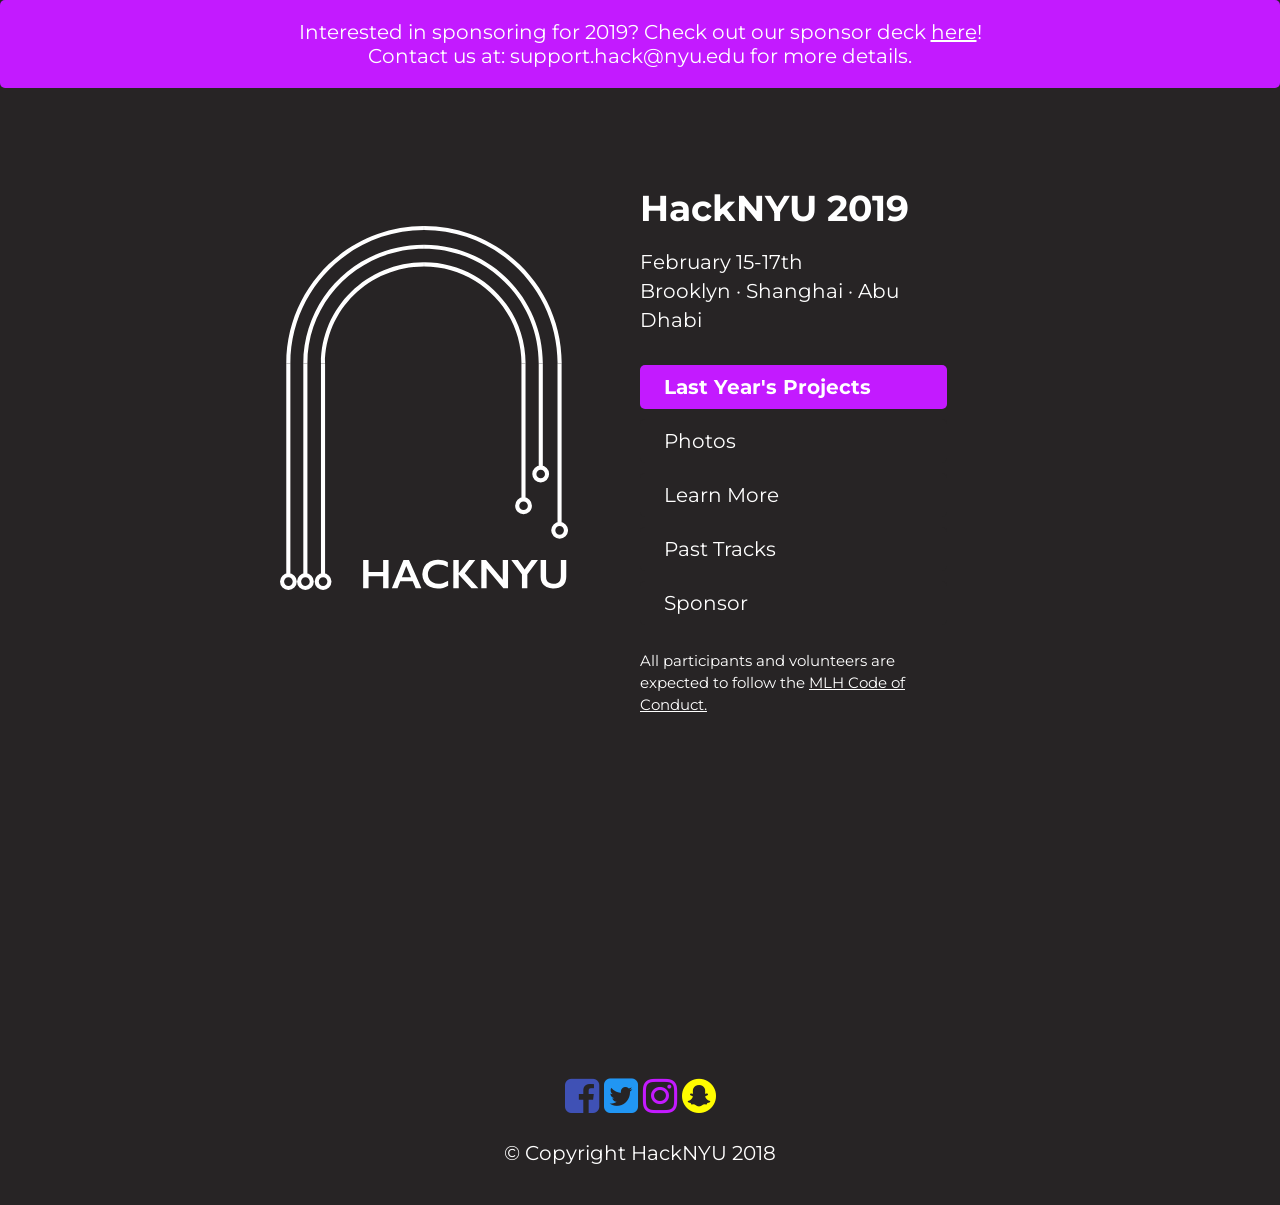
<file: index.html>
<!DOCTYPE html>
<html lang="en">
  <head>
    <meta charset="utf-8">
    <meta name="viewport" content="width=device-width, initial-scale=1, shrink-to-fit=no">
    <meta property="og:title" content="HackNYU 2018" />
    <meta property="og:type" content="website" />
    <meta property="og:url" content="http://hacknyu.org" />
    <meta property="og:image" content="images/open-graph-logo.png" />
    <title>HackNYU</title>
    <meta name="description" content="">
    <link rel="stylesheet" href="stylesheets/style.css"/>
    <link rel="icon" href="favicon.png"/>
    <!-- Global site tag (gtag.js) - Google Analytics -->
    <script async src="https://www.googletagmanager.com/gtag/js?id=UA-43028228-4"></script>
    <script>
      window.dataLayer = window.dataLayer || [];
      function gtag(){dataLayer.push(arguments);}
      gtag('js', new Date());

      gtag('config', 'UA-43028228-4');
    </script>

  </head>
  <body>
    <!-- <a id="mlh-trust-badge" style="display:block;max-width:100px;min-width:60px;position:fixed;right:50px;top:0;width:10%;z-index:10000" href="https://mlh.io/seasons/na-2018/events?utm_source=na-2018&utm_medium=TrustBadge&utm_campaign=na-2018&utm_content=white" target="_blank"><img src="https://s3.amazonaws.com/logged-assets/trust-badge/2018/white.svg" alt="Major League Hacking 2017 Hackathon Season" style="width:100%"></a> -->
    <div class="alert" style="text-align:center">
      Interested in sponsoring for 2019? Check out our sponsor deck <a href="sponsor-deck.pdf">here</a>! <br>
      Contact us at: support.hack@nyu.edu for more details.
    </div>
    <section id="cover" class="first-section page-section">
      <div id="cover-container" class="container">
      <img id="cover-logo" src="images/logo.svg">
        <div id="cover-info">
          <h1 class="animated fadeInLeft">HackNYU 2019</h1>
          <p class="info-line animated fadeInLeft">February 15-17th</p>
          <p class="info-line animated fadeInLeft">Brooklyn · Shanghai · Abu Dhabi</p>
          <div id="buttons">
            <a href="https://hacknyu2018.devpost.com/submissions" id="registration-button" class="animated fadeInLeft button">Last Year's Projects</a>
            <a href="https://www.facebook.com/pg/hacknyu/photos/" class="animated fadeInLeft button">Photos</a>
            <a href="about.html" class="animated fadeInLeft button">Learn More</a>
            <a href="tracks.html" class="animated fadeInLeft button">Past Tracks</a>
            <a href="sponsor.html" class="animated fadeInLeft button">Sponsor</a>
          </div>
          <p class="info-line" style="font-size: 0.75em; padding-top: 1em;">All participants and volunteers are expected to follow the <a href="https://static.mlh.io/docs/mlh-code-of-conduct.pdf">MLH Code of Conduct.</a></p>
        </div>
      </div>
    </section>
    <footer id="copyright-footer">
      <ul id="social-media">
        <li><a href="https://www.facebook.com/hacknyu/"><i class="fa fa-facebook-square fa-2x"></i></a></li>
        <li><a href="https://twitter.com/hacknyu?lang=en"><i class="fa fa-twitter-square fa-2x"></i></a></li>
        <li><a href="https://www.instagram.com/hacknyu/"><i class="fa fa-instagram fa-2x"></i></a></li>
        <li><a href="snap.html"><i class="fa fa-snapchat fa-2x"></i></a></li>
      </ul>
      © Copyright HackNYU 2018
    </footer>
    <script>
      function openNav() {
          document.getElementById("side-nav").style.width = "70vw";
      }

      function closeNav() {
          document.getElementById("side-nav").style.width = "0";
      }
    </script>
  </body>
</html>
</file>
<file: stylesheets/style.css>
@import url("https://cdnjs.cloudflare.com/ajax/libs/font-awesome/4.7.0/css/font-awesome.css");
@import url("https://fonts.googleapis.com/css?family=Montserrat:300,700");
@keyframes fadeInLeft {
  from {
    opacity: 0;
    transform: translate3d(-10px, 0, 0); }
  to {
    opacity: 1;
    transform: translate3d(0, 0, 0); } }

.fadeInLeft {
  animation-name: fadeInLeft; }

.animated {
  animation-duration: 1s;
  animation-fill-mode: both; }

#nodes {
  fill: rgba(255, 255, 255, 0.5); }

#curves {
  fill: #272425;
  stroke-dasharray: 1000;
  stroke: white;
  stroke: rgba(255, 255, 255, 0.5);
  stroke-width: 12;
  animation: dash 3s normal forwards linear;
  stroke-dashoffset: 1000; }

@keyframes dash {
  to {
    stroke-dashoffset: 0; } }

#cover {
  padding-top: 2em;
  min-height: 90vh;
  overflow: auto;
  background-color: #272425;
  color: white; }

#cover-logo {
  display: block;
  width: 40%;
  min-height: 200px;
  float: left;
  padding-right: 10%;
  padding-top: 2em; }
  @media (max-width: 700px) {
    #cover-logo {
      width: 75%;
      height: auto;
      padding: 0;
      float: none;
      margin: 0 auto;
      padding-bottom: 4em; } }

#cover-info {
  width: 45%;
  float: left;
  font-size: 20px;
  padding-bottom: 3em;
  color: white; }
  @media (max-width: 700px) {
    #cover-info {
      width: 100%; } }
  #cover-info a {
    color: white; }
  #cover-info h1 {
    margin-bottom: 0.5em; }

#cover-container {
  max-width: 36em; }

.info-line {
  margin: 0; }

#registration-button {
  background-color: #C31AFF;
  font-weight: bold;
  margin-top: 1.5em; }
  #registration-button:hover {
    background-color: #D55EFF; }

#buttons .button {
  width: 80%; }

.social-media-icon {
  float: left;
  display: block; }

#social-media {
  list-style: none;
  margin: 0;
  padding: 0;
  margin-bottom: 1em; }
  #social-media::after {
    display: block;
    content: "";
    clear: both; }
  #social-media li {
    display: inline-block; }
  #social-media a {
    float: left; }

.fa-facebook-square {
  color: #3f51b5; }

.fa-twitter-square {
  color: #2196F3; }

.fa-instagram {
  color: #C31AFF; }

.fa-snapchat {
  color: #FFFC00; }

.card {
  width: 45%;
  margin-right: 5%;
  margin-bottom: 5%;
  float: left;
  display: block;
  border-radius: 0.5em; }
  @media (max-width: 700px) {
    .card {
      width: 100%; } }

.cards {
  margin-right: -5%; }
  .cards::after {
    display: block;
    content: "";
    clear: both; }
  @media (max-width: 700px) {
    .cards {
      margin: 0; } }

.sponsor-max {
  max-width: 80%;
  max-height: 120px; }

.sponsor-big {
  max-width: 70%;
  max-height: 90px; }

.sponsor-default {
  max-width: 50%;
  max-height: 75px; }

.sponsor-img {
  position: absolute;
  top: 50%;
  left: 50%;
  transform: translate(-50%, -50%);
  transition-duration: 200ms; }
  .sponsor-img:hover {
    transform: scale(1.1) translate(-50%, -50%); }

.sponsor {
  text-align: center;
  width: 33.333%;
  float: left;
  height: 100px;
  position: relative; }

.full-width {
  width: 100% !important; }

.quarter-width {
  width: 25% !important; }

.half-width {
  width: 50% !important; }

.centered {
  float: none;
  margin: 0 auto; }

.float-none {
  float: none; }

.row {
  margin-bottom: 3em; }
  .row::after {
    display: block;
    content: "";
    clear: both; }

#navbar {
  display: block;
  position: fixed;
  top: 0;
  width: 100%;
  background-color: white;
  font-size: 14px;
  font-weight: 500;
  letter-spacing: 0.03em;
  z-index: 999; }
  #navbar #menu-toggle {
    background-color: #272425;
    color: white; }

#navbar::after {
  display: block;
  content: "";
  clear: both; }

#navbar .top-ul {
  display: block;
  margin: 0;
  padding: 0;
  list-style: none;
  padding: 0 1.5em; }

#navbar #side-nav {
  top: 0;
  padding-left: 0;
  overflow-x: hidden;
  background-color: white;
  width: 0;
  height: 100vh;
  display: block;
  position: absolute;
  margin: 0;
  list-style: none;
  padding-top: 5vh;
  text-align: center;
  z-index: 5;
  transition: 0.5s; }

#navbar #menu-toggle {
  z-index: 1;
  display: none;
  position: absolute; }

@media screen and (max-width: 700px) {
  #navbar .top-li {
    display: none; }
  #navbar #menu-toggle {
    display: block; } }

#navbar .top-li {
  float: left; }

#navbar a {
  padding: 1.5em;
  display: block;
  color: black;
  text-decoration: none;
  text-transform: uppercase; }

#navbar li:hover, #menu-toggle:hover {
  background-color: #e6e6e6;
  cursor: pointer; }

#navbar a:visited {
  color: black; }

#navbar li:active {
  background-color: darkgrey; }

.curpage {
  background-color: darkgrey; }

body {
  font-family: "Montserrat", "Helvetica Neue", Helvetica, Arial, sans-serif;
  font-size: 20px;
  margin: 0;
  min-height: 100vh;
  color: white;
  background-color: #272425; }

a {
  color: white; }

h1 {
  font-size: 36px;
  margin-top: 0; }

h2 {
  margin-top: 1.5em; }

p {
  line-height: 1.45; }

.container {
  max-width: 42em;
  margin: 0 auto;
  width: 90%; }
  .container::after {
    display: block;
    content: "";
    clear: both; }

.button {
  display: inline-block;
  padding: 0.5em 1.2em;
  color: white;
  text-decoration: none;
  border-radius: 0.25em;
  margin: 0;
  margin-right: 0.25em;
  margin-bottom: 0.5em;
  background-color: #272425; }
  .button:hover {
    transition-duration: 250ms;
    background-color: #4e4e4e; }
  .button:visited, .button:active {
    color: white; }

.first-section {
  padding-top: 1.6em;
  margin-top: 58px; }

.page-section {
  padding-bottom: 2em; }
  .page-section::after {
    display: block;
    content: "";
    clear: both; }

#content {
  min-height: 100vh;
  background-color: #272425; }

#copyright-footer {
  background: #272425;
  text-align: center;
  padding: 2em;
  color: white; }

.alert {
  background-color: #C31AFF;
  color: white;
  border-radius: 0.25em;
  padding: 1em; }
  .alert a {
    color: white; }

.track-logo {
  width: 10%; }
  @media (max-width: 700px) {
    .track-logo {
      width: 50%; } }
</file>
